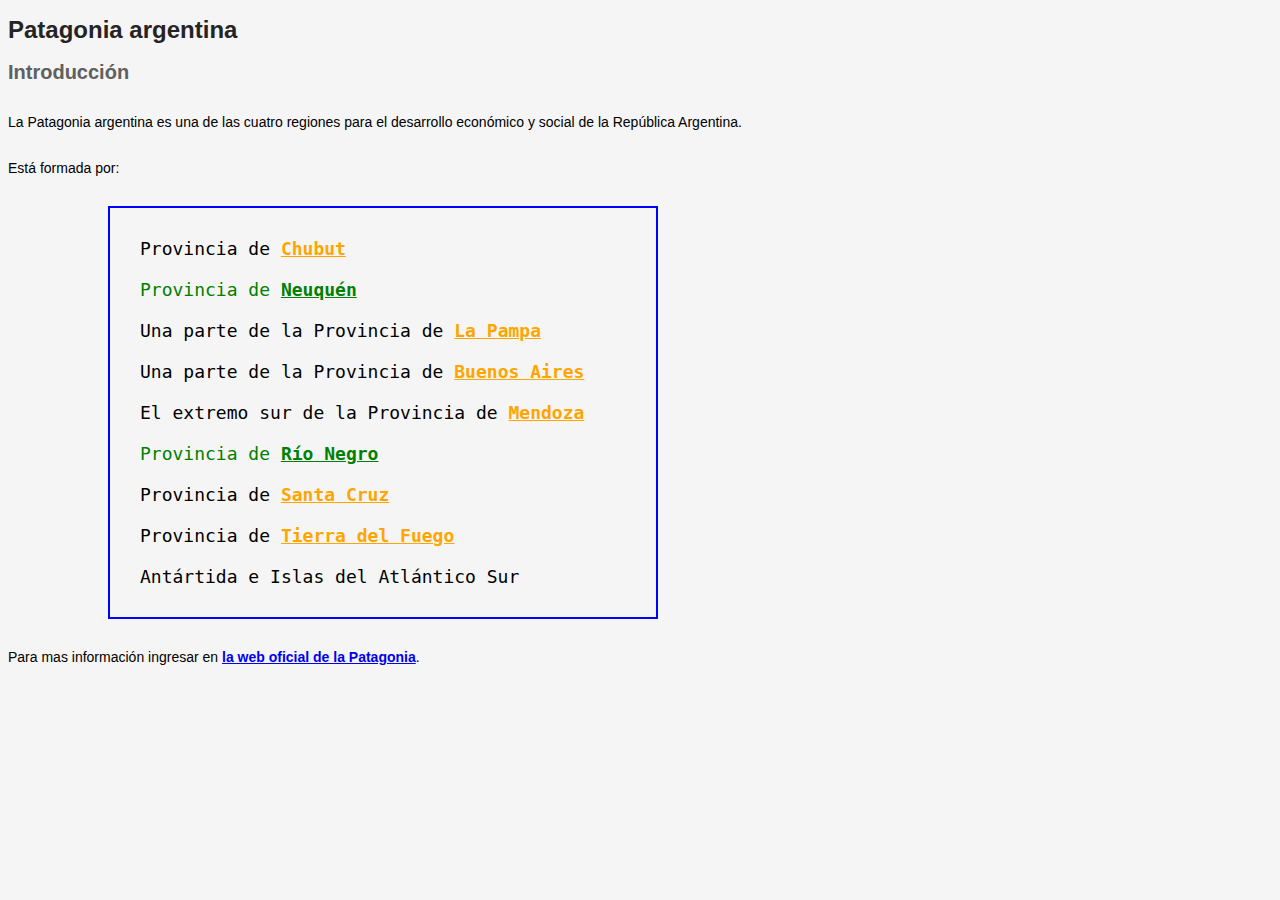
<file: U03P01/index.html>
<!DOCTYPE html>
<html lang="en">
	<head>
		<meta charset="UTF-8" />
		<meta name="viewport" content="width=device-width, initial-scale=1.0" />
        <link rel="stylesheet" href="style.css">
		<title>Document</title>
	</head>
	<body>
		<h1>Patagonia argentina</h1>
		<section>
			<h2>Introducción</h2>
			<p>
				La Patagonia argentina es una de las cuatro regiones para el desarrollo
				económico y social de la República Argentina.
			</p>
			<p>Está formada por:</p>
			<ul>
				<li>Provincia de <a href="#">Chubut</a></li>
				<li class="verde">Provincia de <a href="#">Neuquén</a></li>
				<li>Una parte de la Provincia de <a href="#" >La Pampa</a></li>
				<li>Una parte de la Provincia de <a href="#">Buenos Aires</a></li>
				<li>El extremo sur de la Provincia de <a href="#">Mendoza</a></li>
				<li class="verde">Provincia de <a href="#">Río Negro</a></li>
				<li>Provincia de <a href="#">Santa Cruz</a></li>
				<li>Provincia de <a href="#">Tierra del Fuego</a></li>
				<li>Antártida e Islas del Atlántico Sur</li>
			</ul>
			<p>
				Para mas información ingresar en
				<a href="#">la web oficial de la Patagonia</a>.
			</p>
		</section>
	</body>
</html>
</file>
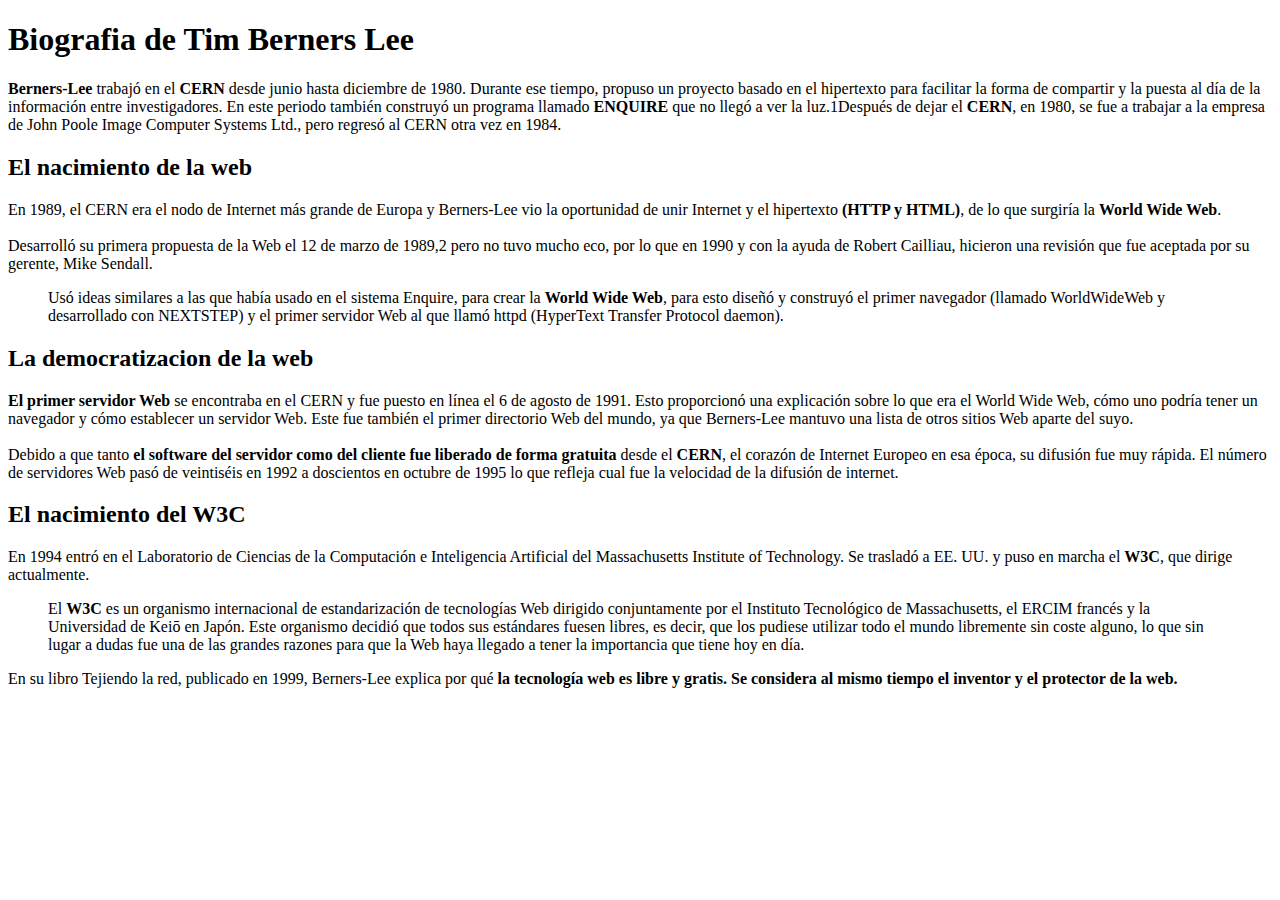
<file: Unidad-2-Html/Practica-Etiquetas-Comunes/index.html>
<!DOCTYPE html>
<html lang="en">
<head>
    <meta charset="UTF-8">
    <meta name="viewport" content="width=device-width, initial-scale=1.0">
    <title>Etiquetas Comunes</title>
</head>
<body>
    <p>
        <h1>Biografia de Tim Berners Lee</h1>
        <strong> Berners-Lee</strong> trabajó en el <b>CERN</b> desde junio hasta diciembre de 1980. Durante ese tiempo, propuso un proyecto basado en el hipertexto para facilitar la forma de compartir y la puesta al día de la información entre investigadores. En este periodo también construyó un programa llamado <b>ENQUIRE</b> que no llegó a ver la luz.1​Después de dejar el <b>CERN</b>, en 1980, se fue a trabajar a la empresa de John Poole Image Computer Systems Ltd., pero regresó al CERN otra vez en 1984. <br>
        <h2>El nacimiento de la web</h2>
        En 1989, el CERN era el nodo de Internet más grande de Europa y Berners-Lee vio la oportunidad de unir Internet y el hipertexto <strong>(HTTP y HTML)</strong>, de lo que surgiría la <b>World Wide Web</b>. <br> <br>Desarrolló su primera propuesta de la Web el 12 de marzo de 1989,2​ pero no tuvo mucho eco, por lo que en 1990 y con la ayuda de Robert Cailliau, hicieron una revisión que fue aceptada por su gerente, Mike Sendall. 
        <blockquote>Usó ideas similares a las que había usado en el sistema Enquire, para crear la <b>World Wide Web</b>, para esto diseñó y construyó el primer navegador (llamado WorldWideWeb y desarrollado con NEXTSTEP) y el primer servidor Web al que llamó httpd (HyperText Transfer Protocol daemon).</blockquote>
        <h2>La democratizacion de la web</h2>
        <b>El primer servidor Web</b> se encontraba en el CERN y fue puesto en línea el 6 de agosto de 1991. Esto proporcionó una explicación sobre lo que era el World Wide Web, cómo uno podría tener un navegador y cómo establecer un servidor Web. Este fue también el primer directorio Web del mundo, ya que Berners-Lee mantuvo una lista de otros sitios Web aparte del suyo. <br> <br>Debido a que tanto <b>el software del servidor como del cliente fue liberado de forma gratuita</b> desde el <strong>CERN</strong>, el corazón de Internet Europeo en esa época, su difusión fue muy rápida. El número de servidores Web pasó de veintiséis en 1992 a doscientos en octubre de 1995 lo que refleja cual fue la velocidad de la difusión de internet. 
        <h2>El nacimiento del W3C</h2>
        En 1994 entró en el Laboratorio de Ciencias de la Computación e Inteligencia Artificial del Massachusetts Institute of Technology. Se trasladó a EE. UU. y puso en marcha el <b>W3C</b>, que dirige actualmente. 
        <blockquote>El <strong>W3C</strong> es un organismo internacional de estandarización de tecnologías Web dirigido conjuntamente por el Instituto Tecnológico de Massachusetts, el ERCIM francés y la Universidad de Keiō en Japón. Este organismo decidió que todos sus estándares fuesen libres, es decir, que los pudiese utilizar todo el mundo libremente sin coste alguno, lo que sin lugar a dudas fue una de las grandes razones para que la Web haya llegado a tener la importancia que tiene hoy en día.</blockquote> 
        En su libro Tejiendo la red, publicado en 1999, Berners-Lee explica por qué <b>la tecnología web es libre y gratis. Se considera al mismo tiempo el inventor y el protector de la web.</b>
    </p>
</body>
</html>
</file>
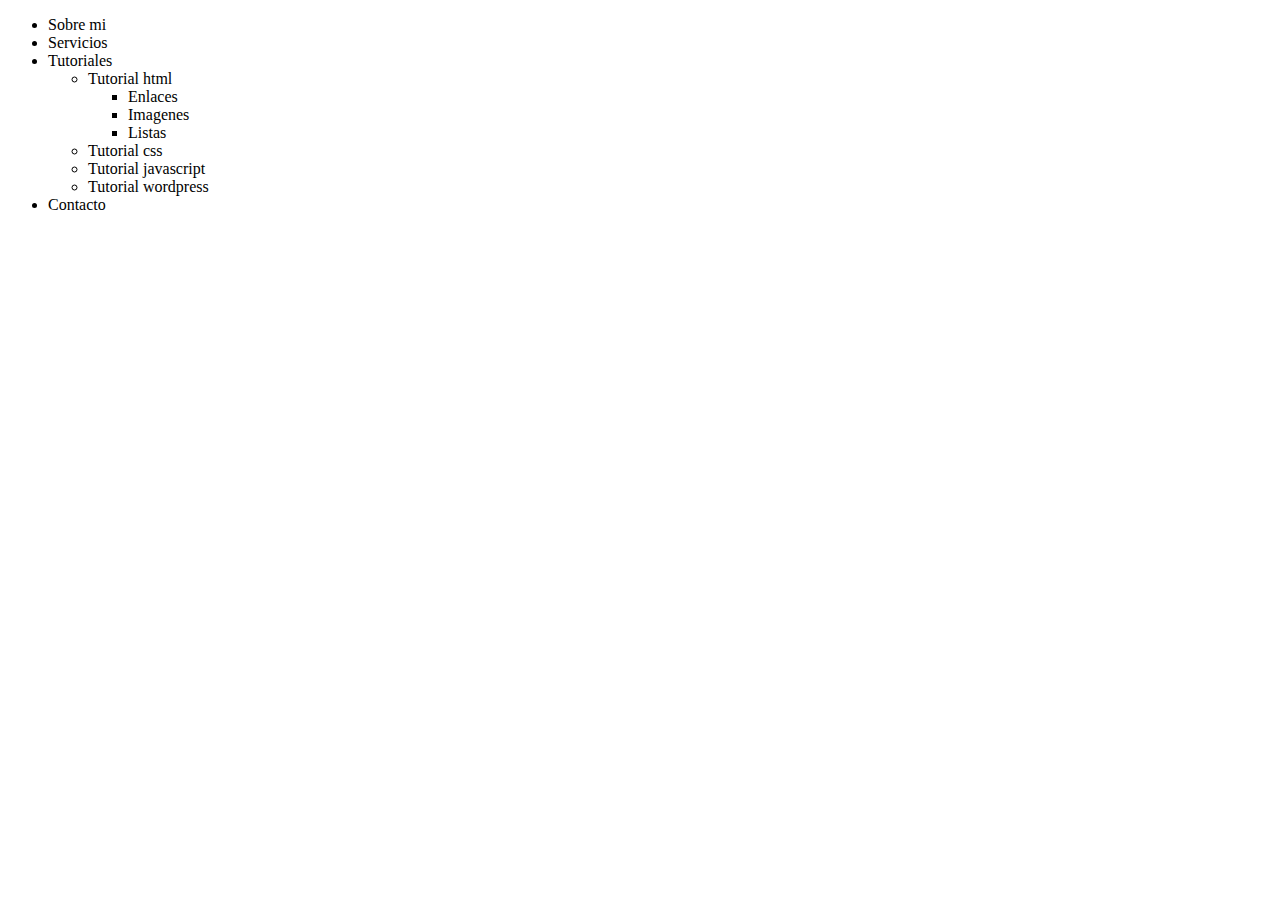
<file: Unidad-2-Html/Practica-Listas-Anidadas/index.html>
<!DOCTYPE html>
<html lang="en">
<head>
    <meta charset="UTF-8">
    <meta name="viewport" content="width=device-width, initial-scale=1.0">
    <title>Listas anidadas</title>
</head>
<body>
    <ul>
        <li>Sobre mi</li>
        <li>Servicios</li>
        <li>Tutoriales
            <ul>
                <li>Tutorial html</li>
                <ul>
                <li>Enlaces</li>
                <li>Imagenes</li>
                <li>Listas</li>
            </ul>
            <li>Tutorial css</li>
            <li>Tutorial javascript</li>
            <li>Tutorial wordpress</li>
            </ul>
            <li>Contacto</li>
        </li>
    </ul>
</body>
</html>
</file>
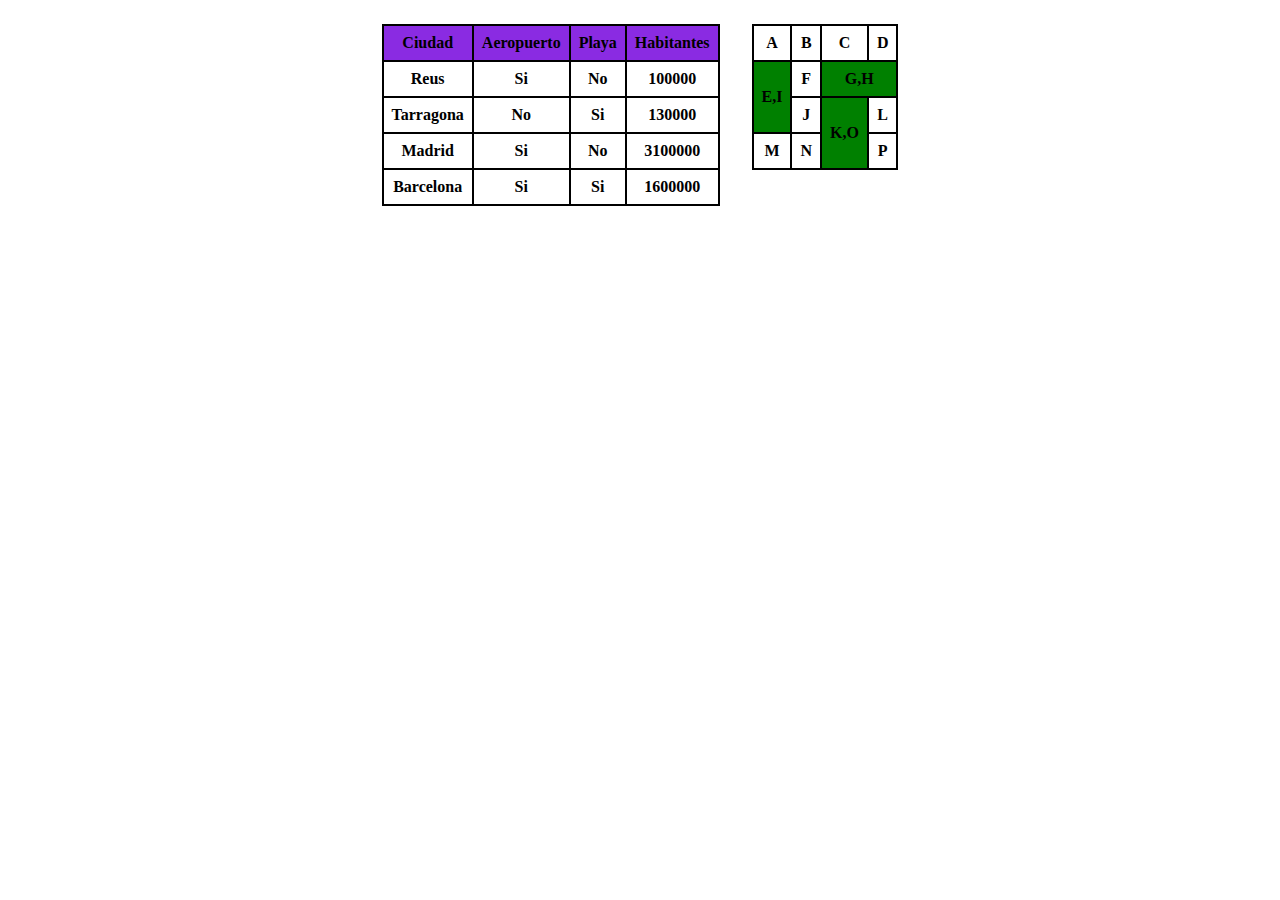
<file: Unidad-2-Html/Practica-Tablas/index.html>
<!DOCTYPE html>
<html lang="en">
<head>
    <meta charset="UTF-8">
    <meta name="viewport" content="width=device-width, initial-scale=1.0">
    <link rel="stylesheet" href="style.css">
    <title>Tablas</title>
</head>
<body>
    <!-- Ejercicios 1 y 2 -->
    <div class="tablas">
        <div class="tabla-normal">

            <table>
                <thead>
                    <tr>
                        <th>Ciudad</th>
                        <th>Aeropuerto</th>
                        <th>Playa</th>
                        <th>Habitantes</th>
                    </tr>
                </thead>
                <tbody>
                    <tr>
                        <td>Reus</td>
                        <td>Si</td>
                        <td>No</td>
                        <td>100000</td>
                    </tr>
                </tbody>
                <tbody>
                    <tr>
                        <td>Tarragona</td>
                        <td>No</td>
                        <td>Si</td>
                        <td>130000</td>
                    </tr>
                </tbody>
                <tbody>
                    <tr>
                        <td>Madrid</td>
                        <td>Si</td>
                        <td>No</td>
                        <td>3100000</td>
                    </tr>
                </tbody>
                <tbody>
                    <tr>
                        <td>Barcelona</td>
                        <td>Si</td>
                        <td>Si</td>
                        <td>1600000</td>
                    </tr>
                </tbody>
            </table>
        </div>
        <div class="tabla-diferente">
            <table>
                <tr>
                    <td>A</td>
                    <td>B</td>
                    <td>C</td>
                    <td>D</td>
                </tr>
                
                <tr>
                    <td class="mas" rowspan="2">E,I</td>
                    <td>F</td>
                    <td class="mas" colspan="2">G,H</td>
                </tr>
                <tr>
                    <td>J</td>
                    <td class="mas" rowspan="2">K,O</td>
                    <td>L</td>
                </tr>
                <tr>
                    <td>M</td>
                    <td>N</td>
                    <td>P</td>
                </tr>
            </table>
        </div>
        </div>
    
</body>
</html>
</file>
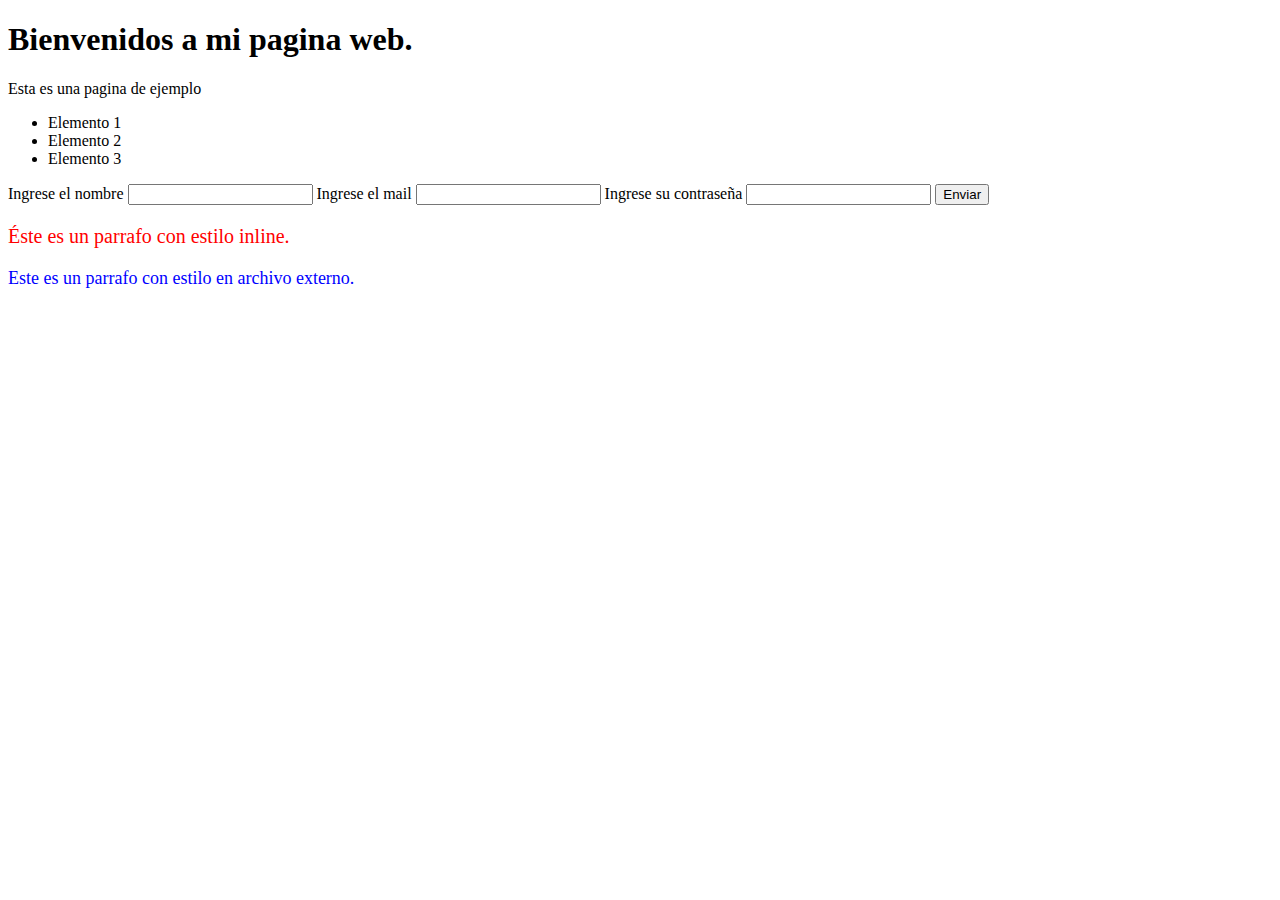
<file: Unidad-2-Html/Practica1-Html/index.html>
<!DOCTYPE html>
<html lang="es">
<head>
    <meta charset="UTF-8">
    <meta name="viewport" content="width=device-width, initial-scale=1.0">
    <!-- Link para el ejercicio 3 -->
    <link rel="stylesheet" href="style.css">
    <title>Practica 1</title>
</head>
<body>
    <!-- Ejercicio 1 -->
    <h1>
        Bienvenidos a mi pagina web.
    </h1>
    <p>Esta es una pagina de ejemplo</p>
    <ul>
        <li>Elemento 1</li>
        <li>Elemento 2</li>
        <li>Elemento 3</li>
    </ul>

    <!-- Ejercicio 2 -->
        <form action="">
            <label for="name">Ingrese el nombre</label>
            <input type="text" id="name">
            <label for="email">Ingrese el mail</label>
            <input type="email" id="email">
            <label for="password">Ingrese su contraseña</label>
            <input type="password" id="password">
            <input type="submit" value="Enviar">
        </form>

        <!-- Ejercicio 3 -->

            <p style="color: red; font-size: 20px;">
                Éste es un parrafo con estilo inline.
            </p>

            <p class="parrafo">
                Este es un parrafo con estilo en archivo externo.
            </p>
</body>
</html>
</file>
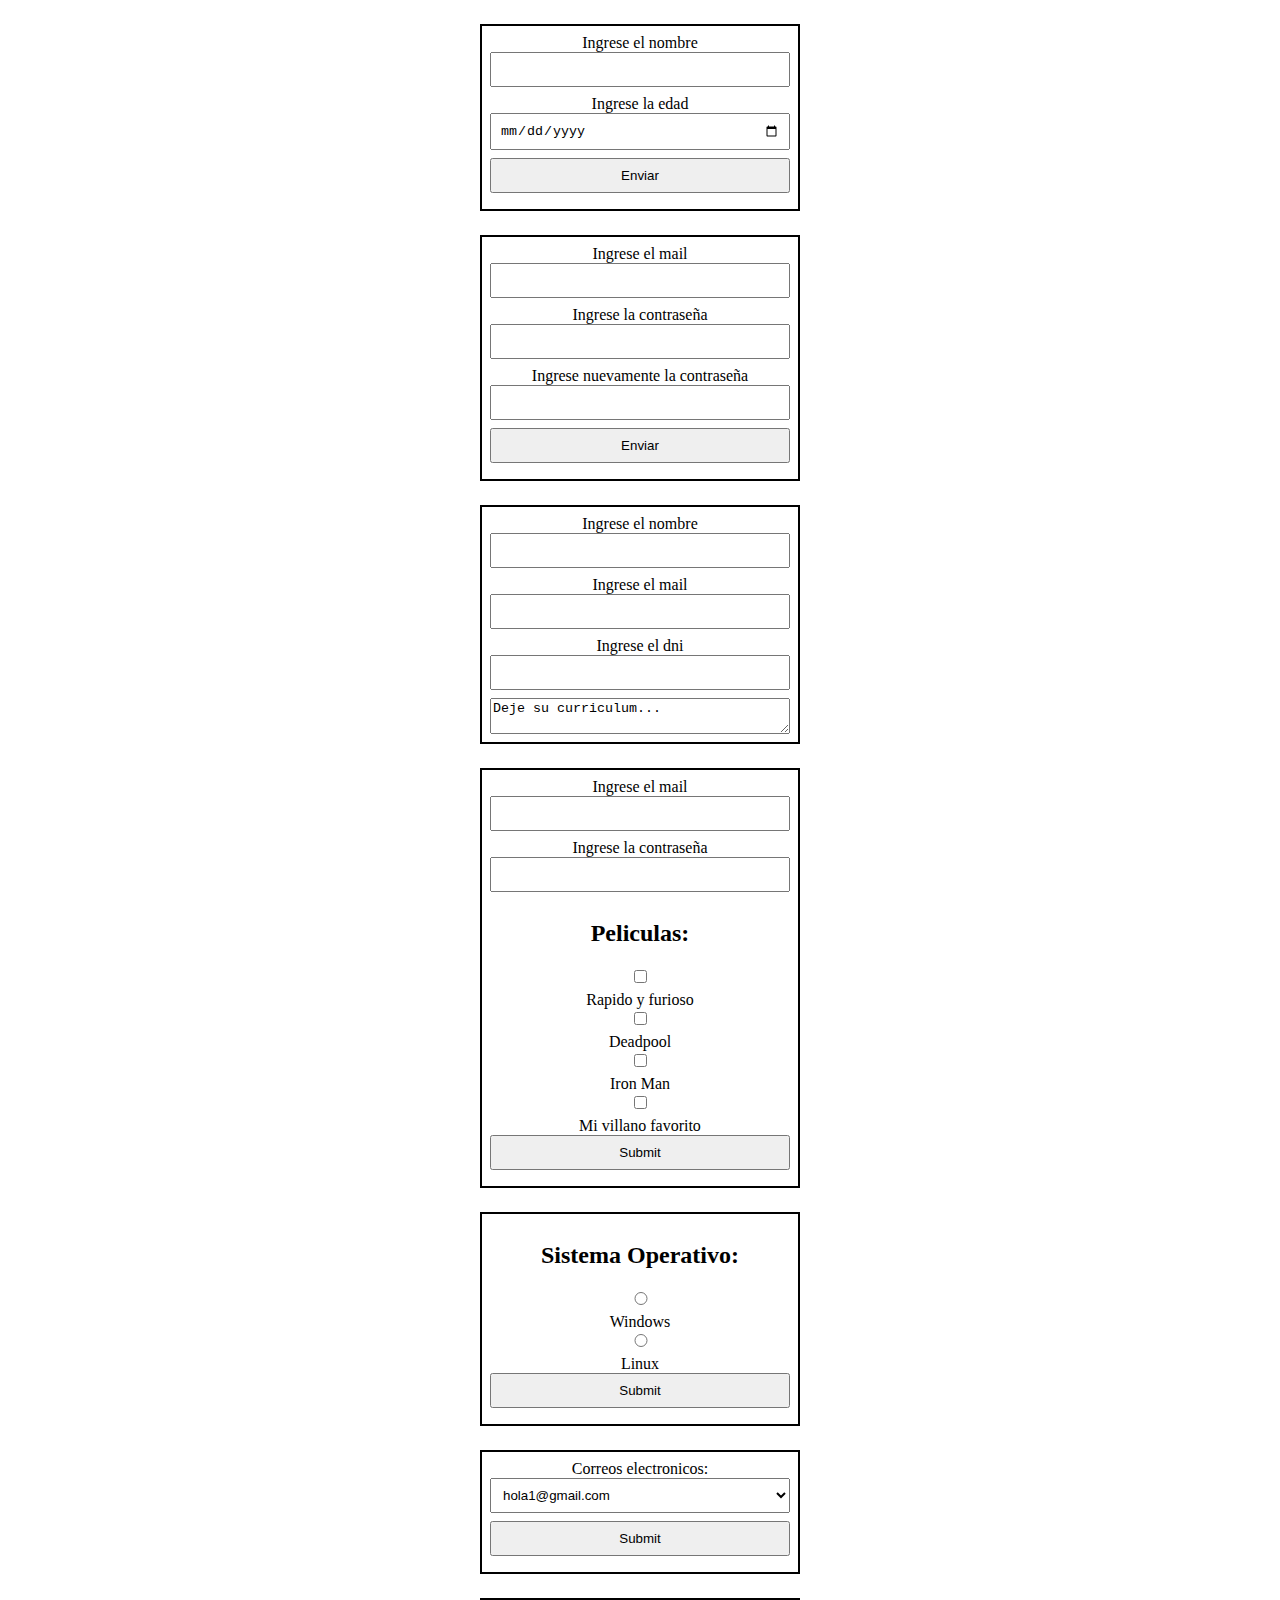
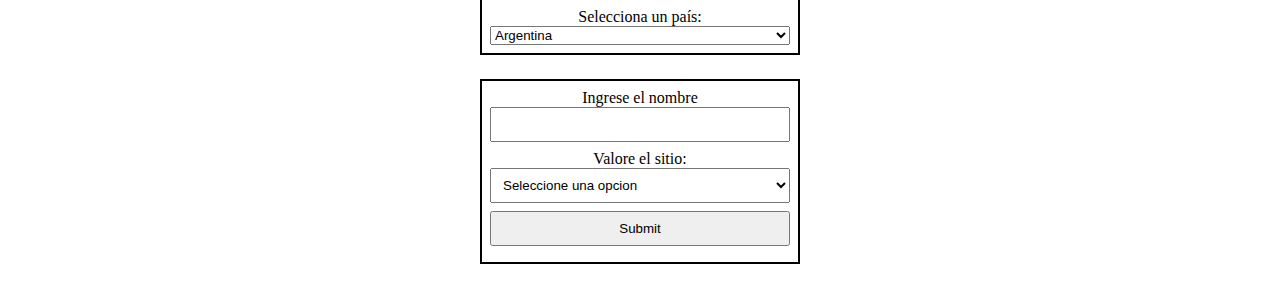
<file: Unidad-2-Html/Practica3-Html/index.html>
<!DOCTYPE html>
<html lang="es">

<head>
    <meta charset="UTF-8">
    <meta name="viewport" content="width=device-width, initial-scale=1.0">
    <title>Practica 3</title>
    <link rel="stylesheet" href="style.css">

</head>

<body>
    <!-- Ejercicio 1 -->
    <form action="">
        <label for="name">Ingrese el nombre</label>
        <input type="text" id="name">
        <label for="edad">Ingrese la edad</label>
        <input type="date" id="edad">
        <input type="submit" value="Enviar">
    </form>

    <!-- Ejercicio 2 -->
    <form action="">
        <label for="mail">Ingrese el mail</label>
        <input type="email" id="mail">
        <label for="password">Ingrese la contraseña</label>
        <input type="password" name="contraseña" id="password">
        <label for="password">Ingrese nuevamente la contraseña</label>
        <input type="password" name="contraseña" id="password">
        <input type="submit" value="Enviar">
    </form>

    <!-- Ejercicio 3 -->
    <form action="">
        <label for="name">Ingrese el nombre</label>
        <input type="text" id="name">
        <label for="mail">Ingrese el mail</label>
        <input type="email" id="mail">
        <label for="dni">Ingrese el dni</label>
        <input type="text" id="dni">
        <textarea>Deje su curriculum...</textarea>
    </form>

    <!-- Ejercicio 4 -->
    <form action="">
        <label for="mail">Ingrese el mail</label>
        <input type="email" id="mail">
        <label for="password">Ingrese la contraseña</label>
        <input type="password" name="contraseña" id="password">
        <h2>Peliculas:</h2>
        <input type="checkbox" name="opcion" value="1">Rapido y furioso
        <input type="checkbox" name="opcion" value="1">Deadpool
        <input type="checkbox" name="opcion" value="1">Iron Man
        <input type="checkbox" name="opcion" value="1">Mi villano favorito
        <input type="submit">
    </form>

    <!-- Ejercicio 5 -->
    <form action="">
        <h2>Sistema Operativo:</h2>
        <input type="radio" name="opcion" value="1">Windows
        <input type="radio" name="opcion" value="2"> Linux
        <input type="submit">
    </form>

    <!-- Ejercicio 6 -->
    <form action="">
        <label for="email">Correos electronicos:</label>
        <select name="emails" id="email">
            <option value="1">hola1@gmail.com</option>
            <option value="2">hola2@gmail.com</option>
            <option value="3">hola3@gmail.com</option>
            <option value="4">hola4@gmail.com</option>
            <option value="5">hola5@gmail.com</option>
            <input type="submit">
        </select>
    </form>

    <!--  Ejercicio 7 -->
    <div class="contenedor">

        <label for="paises">Selecciona un país:</label>
        <select id="paises" name="paises">
            <optgroup label="América">
                <option value="argentina">Argentina</option>
                <option value="bolivia">Bolivia</option>
                <option value="brasil">Brasil</option>
                <option value="uruguay">Uruguay</option>
                <option value="chile">Chile</option>
                <option value="colombia">Colombia</option>
                <option value="ecuador">Ecuador</option>
            </optgroup>
            <optgroup label="Europa">
                <option value="alemania">Alemania</option>
                <option value="croacia">Croacia</option>
                <option value="dinamarca">Dinamarca</option>
                <option value="españa">España</option>
                <option value="estonia">Estonia</option>
                <option value="finlandia">Finlandia</option>
                <option value="francia">Francia</option>
            </optgroup>
            </select>
    </div>

    <!-- Ejercicio 8 -->
    <form action="">
        <label for="name">Ingrese el nombre</label>
        <input type="text" id="name" name="name">
        <label for="sitio">Valore el sitio:</label>
        <select name="sitio" id="sitio">
            <option value="">Seleccione una opcion</option>
            <option value="">Excelente</option>
            <option value="">Muy bueno</option>
            <option value="">Bueno</option>
            <option value="">Regular</option>
            <option value="">Malo</option>
            <input type="submit">
        </select>
    </form>
</body>

</html>
</file>
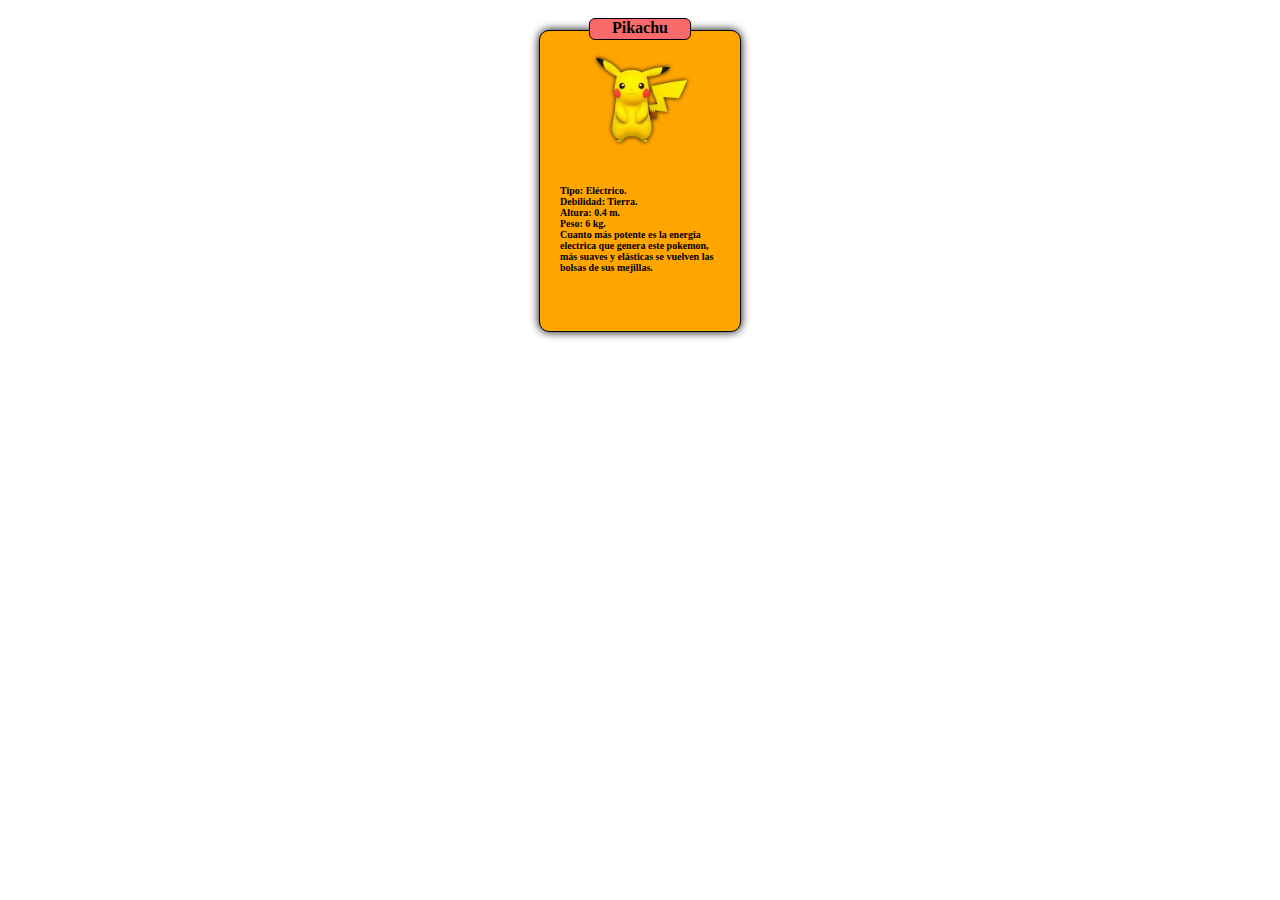
<file: Unidad-3-CSS/Card Pokemon/index.html>
<!DOCTYPE html>
<html lang="es">
<head>
    <meta charset="UTF-8">
    <meta name="viewport" content="width=device-width, initial-scale=1.0">
    <title>Ejercicio Cards | CSS</title>
    <link rel="stylesheet" href="style.css">
</head>
<body>
    <div class="carta">
        <div class="titulo">Pikachu</div>
        <div class="contenido">
            <div class="img">
                <img src="/Imagenes-Cursado/pikachu.png" alt="Foto Pikachu">
            </div>
            <ul>
                <li>Tipo: Eléctrico.</li>
                <li>Debilidad: Tierra.</li>
                <li>Altura: 0.4 m.</li>
                <li>Peso: 6 kg.</li>
                <li>Cuanto más potente es la energia electrica que genera
                    este pokemon, más suaves y elásticas se vuelven las
                    bolsas de sus mejillas.
                </li>
            </ul>
        </div>
    </div>
</body>
</html>
</file>
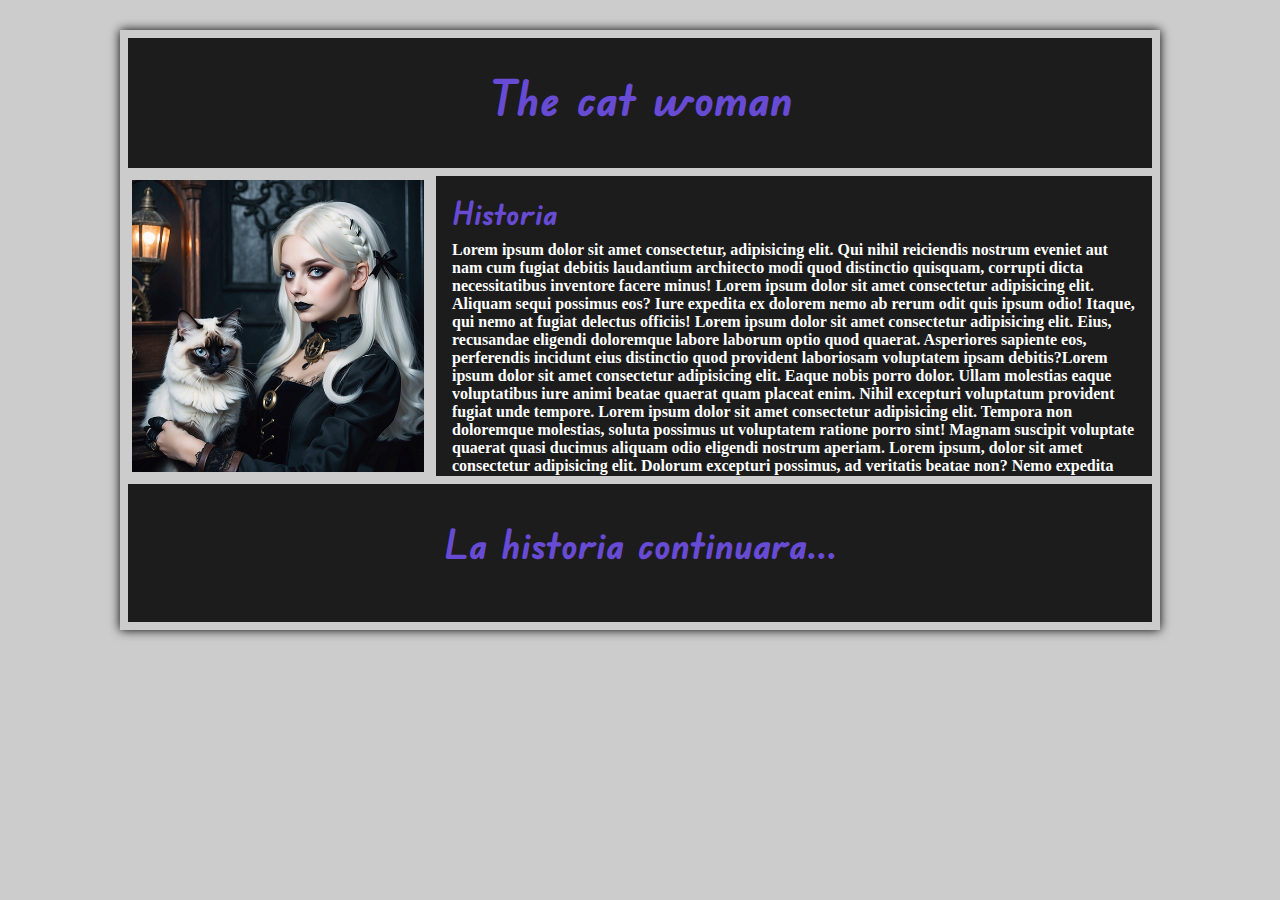
<file: Unidad-3-CSS/Grid Layout/index.htm>
<!DOCTYPE html>
<html lang="es">
<head>
    <meta charset="UTF-8">
    <meta name="viewport" content="width=device-width, initial-scale=1.0">
    <link rel="stylesheet" href="style.css">
    <title>Grid Layout</title>
</head>
<body>
    <main>
        <div id="contenedor">
            <div id="box1">
                <header><h1>The cat woman</h1></header>
            </div>
            <div id="box2">
                <img src="/Imagenes-Cursado/mujer-gato.jpg" alt="mujer con un gato"> 
                
            </div>
            <div id="box3">
                <aside>
                    <h2>Historia</h2>
                Lorem ipsum dolor sit amet consectetur, adipisicing elit. Qui nihil reiciendis nostrum eveniet aut nam cum fugiat debitis laudantium architecto modi quod distinctio quisquam, corrupti dicta necessitatibus inventore facere minus!
                    Lorem ipsum dolor sit amet consectetur adipisicing elit. Aliquam sequi possimus eos? Iure expedita ex dolorem nemo ab rerum odit quis ipsum odio! Itaque, qui nemo at fugiat delectus officiis!
                    Lorem ipsum dolor sit amet consectetur adipisicing elit. Eius, recusandae eligendi doloremque labore laborum optio quod quaerat. Asperiores sapiente eos, perferendis incidunt eius distinctio quod provident laboriosam voluptatem ipsam debitis?Lorem ipsum dolor sit amet consectetur adipisicing elit. Eaque nobis porro dolor. Ullam molestias eaque voluptatibus iure animi beatae quaerat quam placeat enim. Nihil excepturi voluptatum provident fugiat unde tempore.
                    Lorem ipsum dolor sit amet consectetur adipisicing elit. Tempora non doloremque molestias, soluta possimus ut voluptatem ratione porro sint! Magnam suscipit voluptate quaerat quasi ducimus aliquam odio eligendi nostrum aperiam. Lorem ipsum, dolor sit amet consectetur adipisicing elit. Dolorum excepturi possimus, ad veritatis beatae non? Nemo expedita facere fugiat, soluta vel neque voluptate quasi libero dignissimos repudiandae? Ea, in corrupti! Lorem ipsum dolor sit amet consectetur adipisicing elit. Cupiditate blanditiis numquam itaque beatae praesentium eum quaerat dolore velit necessitatibus consequatur repellat minus facere fugiat maiores quasi aspernatur, ab eligendi expedita? Lorem ipsum dolor sit amet consectetur adipisicing elit. Commodi nemo laborum voluptatem architecto aspernatur, sapiente consectetur cumque laboriosam sint sequi illum explicabo quam adipisci, reprehenderit excepturi in? Eum, consectetur odio!
                    Lorem ipsum dolor sit amet consectetur adipisicing elit. Expedita repellendus veniam, veritatis aspernatur ipsa perferendis magni fugit aperiam? Eius nostrum tempore tempora id repellendus obcaecati alias debitis vel quia velit!
                    Lorem ipsum dolor sit amet consectetur adipisicing elit. Molestias nihil distinctio sed non dicta? Saepe fuga, recusandae labore iusto sequi veniam esse, voluptate ut quasi excepturi doloribus incidunt nulla obcaecati!
                </aside>
            </div>
            <div id="box4">
                <footer><p>La historia continuara...</p>
                </footer>
            </div>
        </div>
    </main>
</body>
</html>
</file>
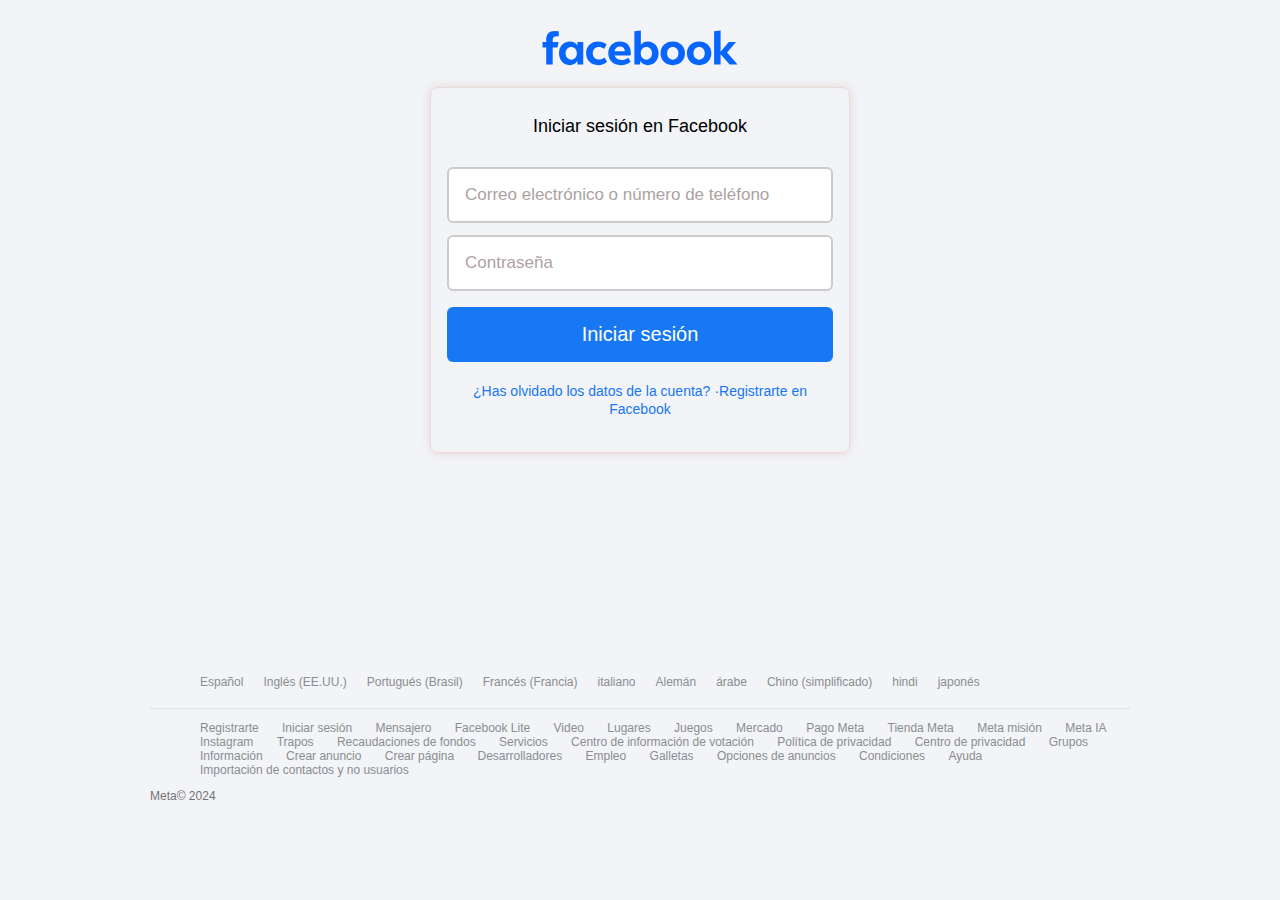
<file: Unidad-3-CSS/Login Facebook/index.html>
<!DOCTYPE html>
<html lang="es">

<head>
    <meta charset="UTF-8">
    <meta name="viewport" content="width=device-width, initial-scale=1.0">
    <title>Facebook</title>
    <link rel="stylesheet" href="style.css">
</head>

<body>
    <div class="header">
        <img src="/Imagenes-Cursado/palabra-facebook.svg" alt="">
    </div>
    <div class="container">
        <p>Iniciar sesión en Facebook</p>
        <label for="usuario"></label>
        <input type="email" placeholder="Correo electrónico o número de teléfono">
        <label for="contraseña"></label>
        <input type="password" placeholder="Contraseña">
        <input class="btn" type="submit" value="Iniciar sesión">
        <div class="enlace">
            <a href="#">¿Has olvidado los datos de la cuenta?</a>
            <a href="#">·Registrarte en Facebook</a>
        </div>
    </div>
</body>

<footer>
    <ul class="idiomas">
        <li>Español</li>
        <li>Inglés (EE.UU.)</li>
        <li>Portugués (Brasil)</li>
        <li>Francés (Francia)</li>
        <li>italiano</li>
        <li>Alemán</li>
        <li>árabe</li>
        <li>Chino (simplificado)</li>
        <li>hindi</li>
        <li>japonés</li>
    </ul>
    <div class="linea"></div>
    <ul>
        <li>Registrarte</li>
        <li>Iniciar sesión</li>
        <li>Mensajero</li>
        <li>Facebook Lite</li>
        <li>Video</li>
        <li>Lugares</li>
        <li>Juegos</li>
        <li>Mercado</li>
        <li>Pago Meta</li>
        <li>Tienda Meta</li>
        <li>Meta misión</li>
        <li>Meta IA</li>
        <li>Instagram</li>
        <li>Trapos</li>
        <li>Recaudaciones de fondos</li>
        <li>Servicios</li>
        <li>Centro de información de votación</li>
        <li>Política de privacidad</li>
        <li>Centro de privacidad</li>
        <li>Grupos</li>
        <li>Información</li>
        <li>Crear anuncio</li>
        <li>Crear página</li>
        <li>Desarrolladores</li>
        <li>Empleo</li>
        <li>Galletas</li>
        <li>Opciones de anuncios</li>
        <li>Condiciones</li>
        <li>Ayuda</li>
        <li>Importación de contactos y no usuarios</li>
    </ul>
    <div>Meta© 2024</div>
</footer>

</html>
</file>
<file: U03P01/style.css>
:root {
	font-family: sans-serif;
	background-color: rgb(245, 245, 245);
}

h1 {
	font-size: 24px;
	color: #242424;
	font-weight: 900;
}
h2 {
	font-size: 20px;
	color: #606060;
	font-weight: 800;
}

p {
	margin-top: 30px;
	margin-bottom: 30px;
	font-size: 14px;
}

li {
	font-family: monospace;
	font-size: 18px;
	list-style: none;
	padding: 10px;
}

li:hover {
	background-color: rgba(0, 0, 0, 0.1);
}

a {
	font-weight: bold;
}

li a {
	color: orange;
}

.verde {
	color: green;
}

.verde a {
	color: green;
}

ul {
	margin-left: 100px;
	padding: 20px;
	border: solid 2px blue;
	max-width: 40%;
}
</file>
<file: Unidad-2-Html/Practica-Tablas/style.css>
table{
    border: 2px solid;
    border-collapse:collapse;
    margin: 16px;
    font-weight: bold;
}

table td, table th{
    border: 2px solid;
    padding: 8px;
    text-align: center;
}

table th{
    background-color: blueviolet;
}

.tablas{
    display: flex;
    justify-content: center;
}

.mas{
    background-color: green;
}
</file>
<file: Unidad-2-Html/Practica1-Html/style.css>
.parrafo{
    color: blue;
    font-size: 18px;
}
</file>
<file: Unidad-2-Html/Practica3-Html/style.css>
form, .contenedor{
    margin: 24px auto;
    display: flex;
    flex-direction: column;
    width: 300px;
    border: 2px solid;
    padding: 8px;
    text-align: center;
}

form input, form select{
    padding: 8px;
    margin-bottom: 8px;
}
</file>
<file: Unidad-3-CSS/Card Pokemon/style.css>
.carta {
    display: flex;
    justify-content: center;
    align-items: center;
    flex-direction: column;

    transition: transform 0.3s ease-in-out;
}

.carta:hover {
    transform: scale(1.1);
    transform: rotate(-5deg);
}

.contenido {
    background-color: orange;
    height: 300px;
    width: 200px;
    border-radius: 10px;
    border: 1px solid black;

    display: flex;
    flex-direction: column;
    gap: 30px;

    box-shadow: 0 0 10px black;
}

.titulo {
    position: relative;
    top: 10px;
    text-align: center;
    border: 1px solid black;
    border-radius: 6px;
    background-color: rgb(250, 106, 106);
    width: 100px;
    height: 20px;
    margin: auto;
    font-weight: bold;
}

img {
    top: 20px;
    left: 25%;
    position: relative;
    height: 100px;

    filter: drop-shadow(0 0 2px black);
}

ul li {
    list-style: none;
    font-size: 10px;
    font-weight: bold;

}

ul {
    margin: 0;
    padding: 20px;
}
</file>
<file: Unidad-3-CSS/Grid Layout/style.css>
@import url('https://fonts.googleapis.com/css2?family=Anton+SC&family=Edu+VIC+WA+NT+Beginner:wght@400..700&family=Sankofa+Display&display=swap');

*{
    box-sizing: border-box;
    margin: 0;
    padding: 0;
}
 /* body, main, footer, header{
width: 1100px;
}*/


body{
    background-color: #ccc;
} 

main{
    width: 1100px;
    margin: 0 auto;
    height: auto;
    padding: 30px;
} 

#contenedor{
    width: 100%;
    height: 600px;
    padding: 8px;
    color: #fff;
    font-weight: bold;
    box-shadow: 0 0 10px #000;

    
    display: grid;
    grid-template-columns: auto auto;
    grid-template-rows: 130px 300px;

    row-gap: 8px;
    column-gap: 8px;
    
} 
h1,h2,footer{
    font-family: "Edu VIC WA NT Beginner", cursive;
    color:rgb(104, 75, 212);
}
#box1{
    line-height: 120px;
    background-color:#1c1c1c;
    grid-column-start: 1;
    grid-column-end: span 2;
    text-align: center;
    font-weight: bold;
}
#box1 h1{
    font-size: 48px;
}
#box2:hover{
    transform: rotate(-4deg);
}

#box2 img{
    width: 100%;
    height: 300px;
    padding: 4px;
    position: relative;
}
#box3{
    padding: 16px;
    background-color: #1c1c1c;
    overflow-x: scroll;
    color: #fff;
    font-weight: bold;
}
#box3 h2{
    font-size: 32px;
    margin-bottom: 8px;
}
#box4{
    background-color:#1c1c1c;
    grid-column-start: 1;
    grid-column-end: span 2;
    text-align: center;
    line-height: 120px;
    font-size: 40px;
}
</file>
<file: Unidad-3-CSS/Login Facebook/style.css>
*{
    padding: 0;
    box-sizing: border-box;
}
body{
    background-color: #f2f4f7;
}

.container{
    width: 420px;
    height: auto;
    display: flex;
    flex-direction: column;
    margin: auto;
    padding: 10px 16px;
    text-align: center;
    border:  1px solid #e7cdcdb9;
    border-radius: 8px;
    box-shadow:  0 0 10px #e2d5d5;
}
.header{
    display: flex;
    justify-content: center;
}

img{
    width: 240px;
}

p{
    font-size: 18px;
    font-family: Arial, Helvetica, sans-serif;
}

label{
    padding: 6px;
}
input{
    padding: 16px;
    border: 2px solid #ccc;
    border-radius: 6px;
    font-size: 17px;
    height: auto;
}

input:focus{
    outline: none;
}
input::placeholder{
    color: #aca2a2;
}
input:focus::placeholder{
    color: #ccc;
}

.btn{
    margin: 16px 0 ;
    background-color: #1877f2;
    font-size: 20px;
    color: #fff;
    border: none;
}

.btn:hover{
    background-color: rgb(89, 89, 221);
    cursor: pointer;
}

a{
    color: #1877f2;
    font-family: Helvetica,Arial, sans-serif;
    font-size: 14px;
    text-decoration: none;
}
a:hover{
    text-decoration: underline;
}
.enlace{
    margin-bottom: 20px;
    padding: 4px;
}




/* Edit del footer */

div {
    display: block;
    unicode-bidi: isolate;
    }
    
    footer {
    padding-top: 210px;
    display: block;
    unicode-bidi: isolate;
    font-family: Arial, Helvetica, sans-serif;
    font-size: 12px;
    
    color: #737373;
    margin: 0 auto;
    width: 980px;
    }
    
    ul {
    list-style-type: none;
    margin: 0;
    padding: 0;
    
    display: block;
    margin-block-start: 1em;
    margin-block-end: 1em;
    margin-inline-start: 0px;
    margin-inline-end: 0px;
    padding-inline-start: 40px;
    unicode-bidi: isolate;
    list-style: none;
    }
    
    .idiomas {
    align-items: center;
    display: flex;
    flex-wrap: wrap;
    }
    
    li {
    vertical-align: top;
    padding-left: 10px;
    padding-right: 10px;
    border-width: 0 0 0 1px;
    display: inline-block;
    unicode-bidi: isolate;
        color: #8a8d91;
    }
    
    li:hover {
        cursor: pointer;
        text-decoration: underline;
    }
    
    .linea {
    border-bottom: 1px solid #dddfe2;
    font-size: 1px;
    height: 8px;
    margin-bottom: 8px;
    }
</file>
